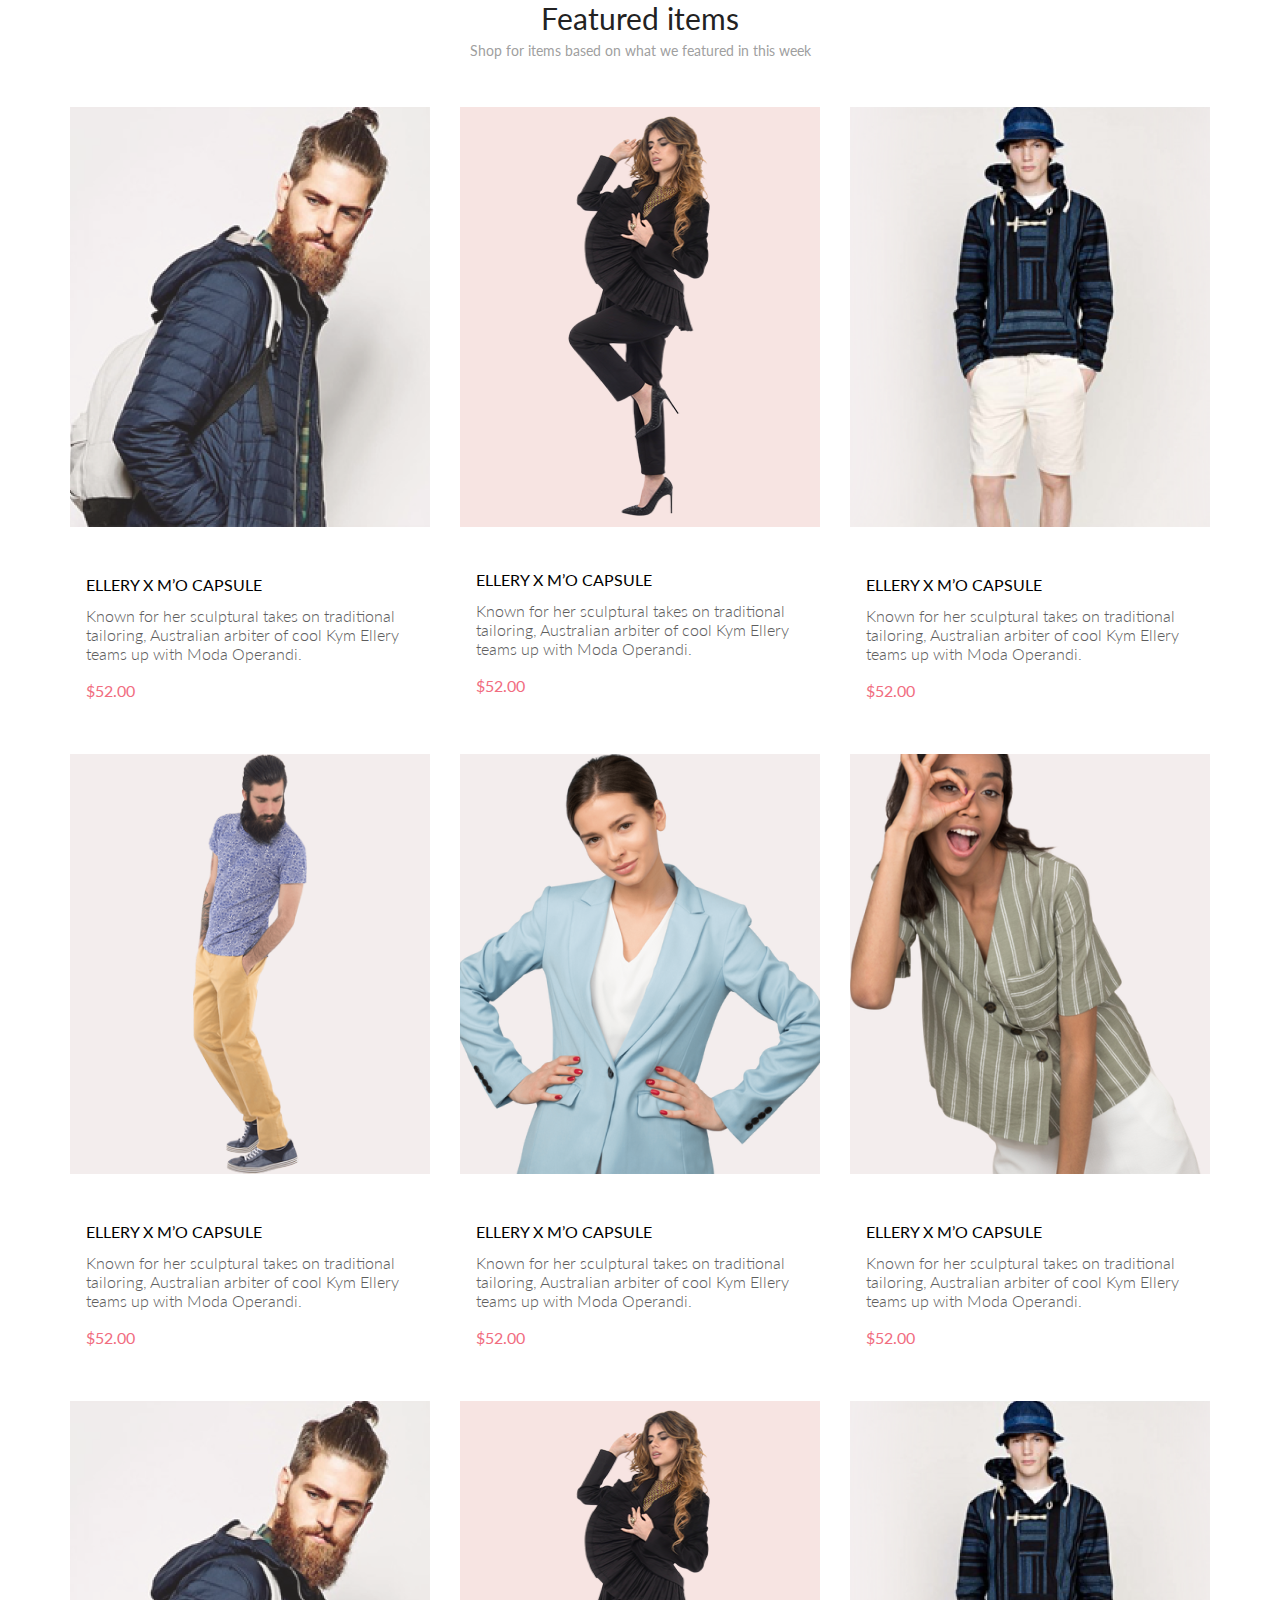
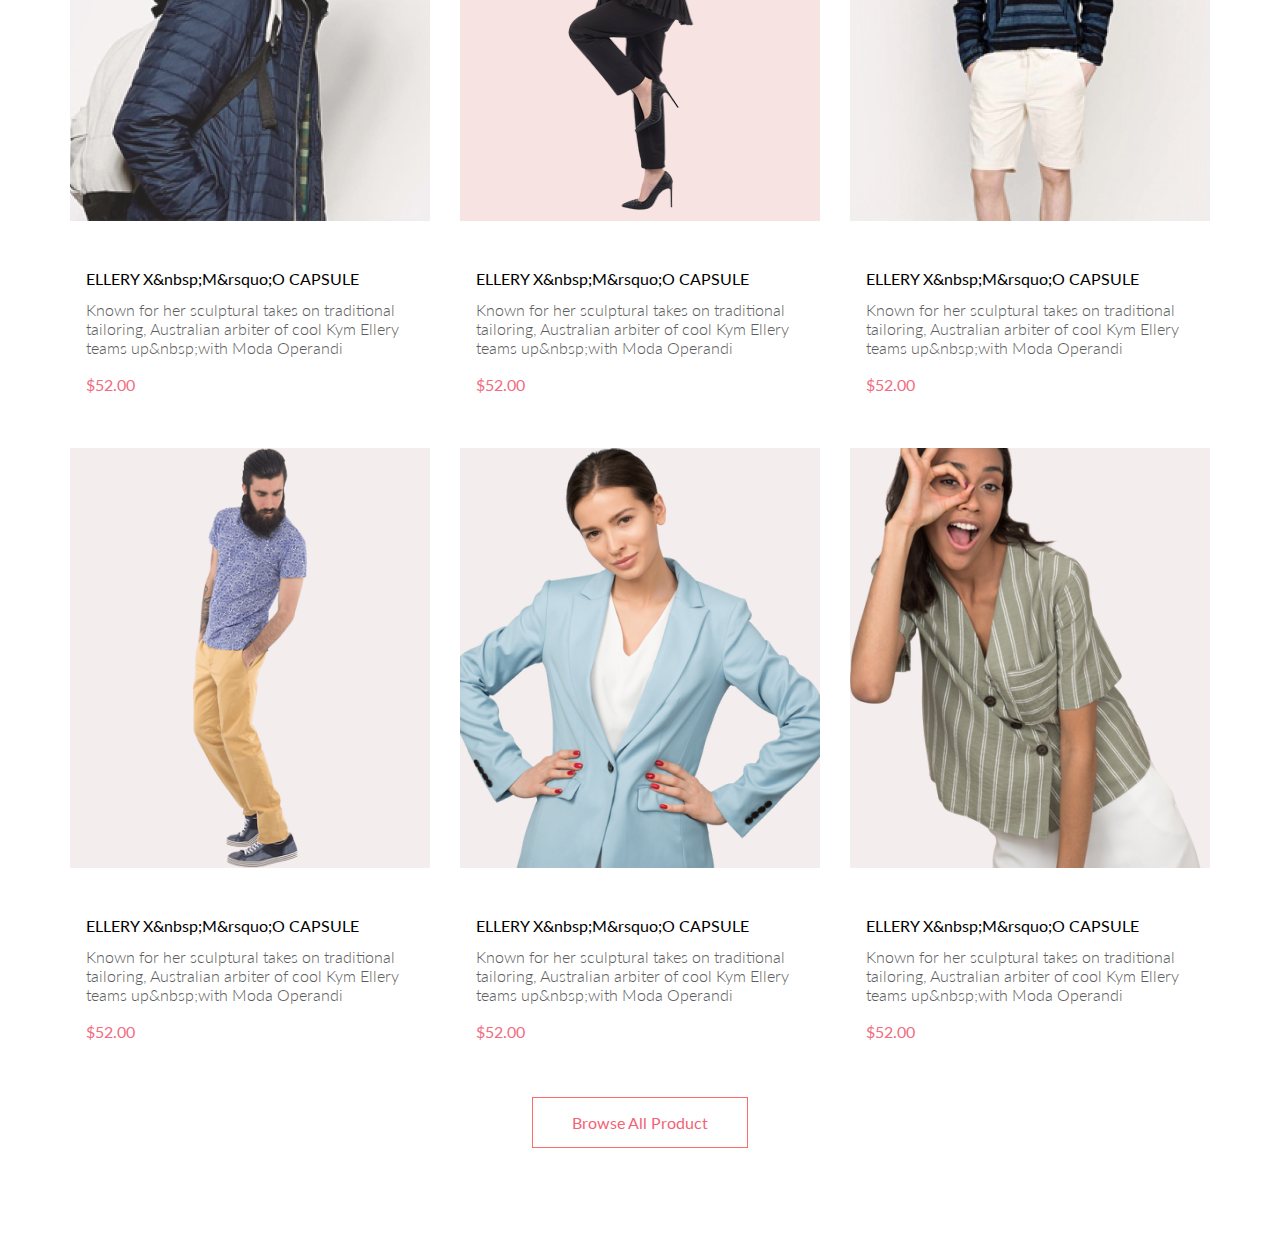
<file: HWs/HW_5/index.html>
<!DOCTYPE html>
<html lang="en">
    <head>

        <link rel="preconnect" href="https://fonts.googleapis.com">
        <link rel="preconnect" href="https://fonts.gstatic.com" crossorigin>
        <link
            href="https://fonts.googleapis.com/css2?family=Lato:ital,wght@0,400;1,900&family=Open+Sans&display=swap"
            rel="stylesheet">
        <link rel="preconnect" href="https://fonts.googleapis.com">
        <link rel="preconnect" href="https://fonts.gstatic.com" crossorigin>
        <link
            href="https://fonts.googleapis.com/css2?family=Lato:ital,wght@0,400;1,700;1,900&family=Open+Sans&display=swap"
            rel="stylesheet">
        <link rel="stylesheet" href="style.css">
        <meta charset="UTF-8">
        <meta http-equiv="X-UA-Compatible" content="IE=edge">
        <meta name="viewport" content="width=device-width, initial-scale=1.0">
        <title>Online_mall</title>
        <link href="https://cdn.jsdelivr.net/npm/bootstrap@5.3.1/dist/css/bootstrap.min.css" rel="stylesheet" integrity="sha384-4bw+/aepP/YC94hEpVNVgiZdgIC5+VKNBQNGCHeKRQN+PtmoHDEXuppvnDJzQIu9"
            crossorigin="anonymous">
    </head>
    <body>

        <h1 class="title_bottom">Featured items</h1>
        <h2 class="subtitle_bottom">Shop for items based on&nbsp;what we
            featured in&nbsp;this week</h2>

        <main class="bottom center">
            <div class="bottom_item">
                <img class="bottom_item_img" src="../HW_5/img/img1.png"
                    alt="img1">
                <div class="bottom_item_content">
                    <h1 class="bottom_item_heading">ELLERY X&nbsp;M&rsquo;O CAPSULE</h1>
                    <p class="bottom_item_text">Known for her sculptural takes
                        on
                        traditional tailoring, Australian arbiter of
                        cool
                        Kym
                        Ellery
                        teams up&nbsp;with Moda Operandi.</p>
                    <h2 class="bottom_item_price">$52.00</h2>
                </div>
            </div>
            <div class="bottom_item i2_top">
                <div class="img_item_div">
                    <img class="img_item2" src="../HW_5/img/Image2.png"
                        alt="item_2_top">
                </div>

                <div class="bottom_item_content">
                    <h1 class="bottom_item_heading">ELLERY X&nbsp;M&rsquo;O CAPSULE</h1>
                    <p class="bottom_item_text">Known for her sculptural takes
                        on
                        traditional tailoring, Australian arbiter of
                        cool
                        Kym
                        Ellery
                        teams up&nbsp;with Moda Operandi.</p>
                    <h2 class="bottom_item_price">$52.00</h2>
                </div>
            </div>
            <div class="bottom_item">
                <img class="bottom_item_img" src="../HW_5/img/img3.png"
                    alt="img3">
                <div class="bottom_item_content">
                    <h1 class="bottom_item_heading">ELLERY X&nbsp;M&rsquo;O CAPSULE</h1>
                    <p class="bottom_item_text">Known for her sculptural takes
                        on
                        traditional tailoring, Australian arbiter of
                        cool
                        Kym
                        Ellery
                        teams up&nbsp;with Moda Operandi.</p>
                    <h2 class="bottom_item_price">$52.00</h2>
                </div>
            </div>
            <div class="bottom_item">
                <img class="bottom_item_img" src="../HW_5/img/Img4.png"
                    alt="img4">
                <div class="bottom_item_content">
                    <h1 class="bottom_item_heading">ELLERY X&nbsp;M&rsquo;O CAPSULE</h1>
                    <p class="bottom_item_text">Known for her sculptural takes
                        on
                        traditional tailoring, Australian arbiter of
                        cool
                        Kym
                        Ellery
                        teams up&nbsp;with Moda Operandi.</p>
                    <h2 class="bottom_item_price">$52.00</h2>
                </div>
            </div>
            <div class="bottom_item">
                <img class="bottom_item_img" src="../HW_5/img/img5.png"
                    alt="img5">
                <div class="bottom_item_content">
                    <h1 class="bottom_item_heading">ELLERY X&nbsp;M&rsquo;O CAPSULE</h1>
                    <p class="bottom_item_text">Known for her sculptural takes
                        on
                        traditional tailoring, Australian arbiter of
                        cool
                        Kym
                        Ellery
                        teams up&nbsp;with Moda Operandi.</p>
                    <h2 class="bottom_item_price">$52.00</h2>
                </div>
            </div>
            <div class="bottom_item">
                <img class="bottom_item_img" src="../HW_5/img/img6.png"
                    alt="img6">
                <div class="bottom_item_content">
                    <h1 class="bottom_item_heading">ELLERY X&nbsp;M&rsquo;O CAPSULE</h1>
                    <p class="bottom_item_text">Known for her sculptural takes
                        on
                        traditional tailoring, Australian arbiter of
                        cool
                        Kym
                        Ellery
                        teams up with Moda Operandi.</p>
                    <h2 class="bottom_item_price">$52.00</h2>

                </div>
            </div>
        </main>
        <div class="bot">
            <a class="bot_note" href="#">Browse All Product</a>
        </div>
        <script src="data.js"></script>
        <script>
         
            const data = JSON.parse((JSON.stringify(dataInfo)));
            console.log(data);

            data.forEach(element => {
                    console.log(element.img,"-", element.heading,"-",element.text,"-",element.price);
            });
            data.forEach(element => {
                
            const productBox = document.querySelector('.bottom')
            const productEl = document.createElement('div');
            productEl.classList.add('bottom_item');

            
            const productImg = document.createElement('img');
            productImg.classList.add('bottom_item_img');
            productImg.src = element.img;
            
           
            const productContentEl = document.createElement('div');
            productContentEl.classList.add('bottom_item_content');
            

            const productHeading = document.createElement('p');
            productHeading.classList.add('bottom_item_heading');
            productHeading.textContent = element.heading;

            const productText = document.createElement('p');
            productText.classList.add('bottom_item_text');
            productText.textContent = element.text;

            const productPrice = document.createElement('p');
            productPrice.classList.add('bottom_item_price');
            productPrice.textContent = element.price;

            productBox.appendChild(productEl);
            productEl.appendChild(productImg);
            productEl.appendChild(productContentEl);
            productContentEl.appendChild(productHeading);
            productContentEl.appendChild(productText);
            productContentEl.appendChild(productPrice);

        });

    
        </script>
    </body>
</file>
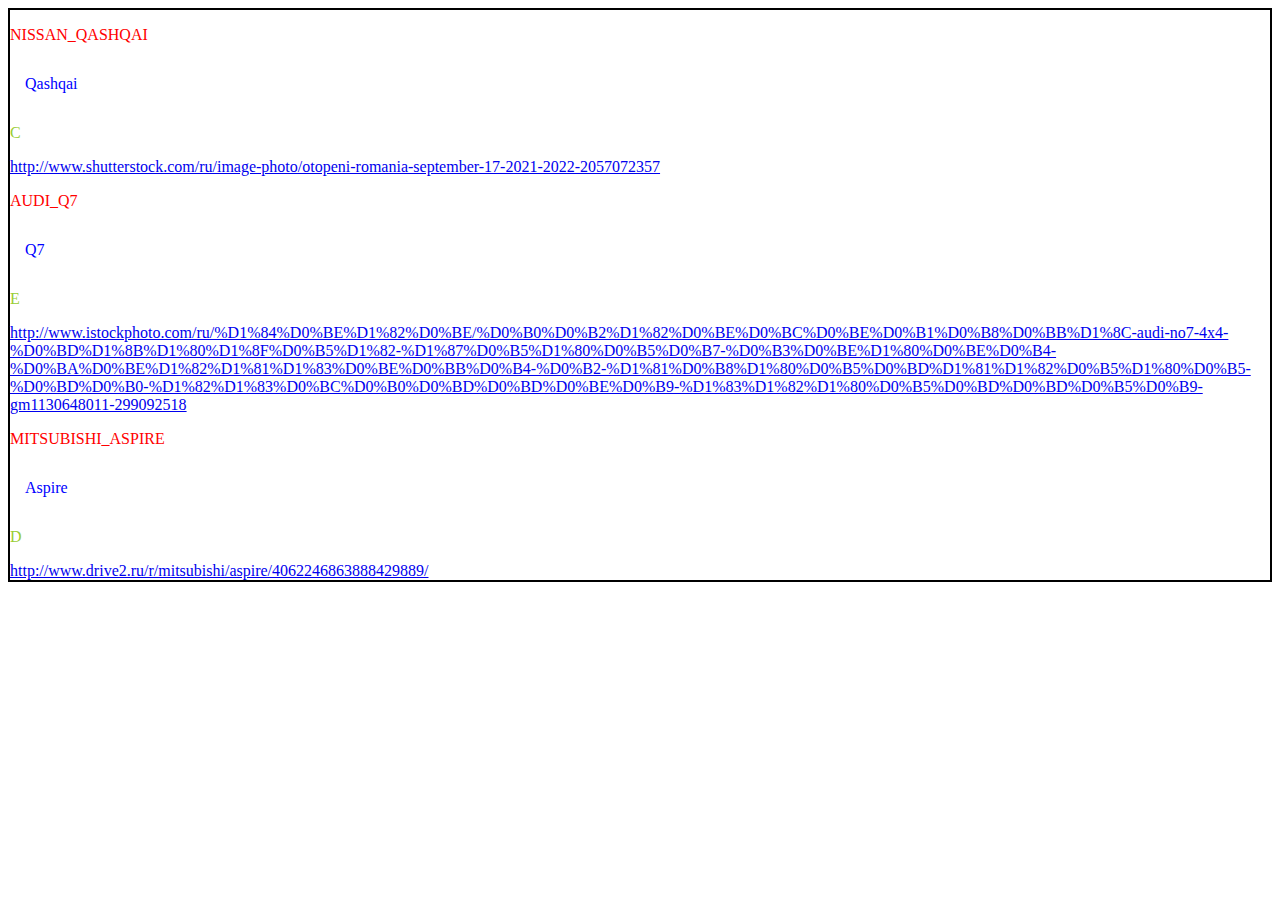
<file: Seminars/Seminar_5/index.html>
<!DOCTYPE html>
<html lang="en">
    <head>
        <meta charset="UTF-8">
        <meta http-equiv="X-UA-Compatible" content="IE=edge">
        <meta name="viewport" content="width=device-width, initial-scale=1.0">
        <title>Car_model</title>
        <style>
            
            .product{
                color: yellowgreen;
                border: 2px solid black;
               
            }
            .product_id{
               color: red;
            }
            .car_name{
             color: blue;
                padding: 15px;
            }
        </style>
    </head>
    <body>
        <div class="content"></div>
        <script src="data.js"></script>
        <script>
            const productContent = document.querySelector('.content');
            const productEl = document.createElement('div');
            productEl.classList.add('product');

            const data = JSON.parse((JSON.stringify(dataInfo)));
            console.log(data);

            data.forEach(element => {
                    console.log(element.id,"-", element.name,"-",element.class,"-",element.url);
            });
            data.forEach(element => {

                const productCarId = document.createElement('p');
                productCarId.classList.add('product_id');
                productCarId.textContent = element.id;

                const productName = document.createElement('p');
                productName.classList.add('car_name');
                productName.textContent = element.name;

                const productClass = document.createElement('p');
                productClass.classList.add('car_class');
                productClass.textContent = element.class;


                const productUrl = document.createElement('a');
                productUrl.href = 'https://www.shutterstock.com/ru/image-photo/otopeni-romania-september-17-2021-2022-2057072357';
                productUrl.textContent = element.url;


                productContent.appendChild(productEl);
                productEl.appendChild(productCarId);
                productEl.appendChild(productName);
                productEl.appendChild(productClass);
                productEl.appendChild(productUrl);
             
        });
</script>

    </body>
</html>
</file>
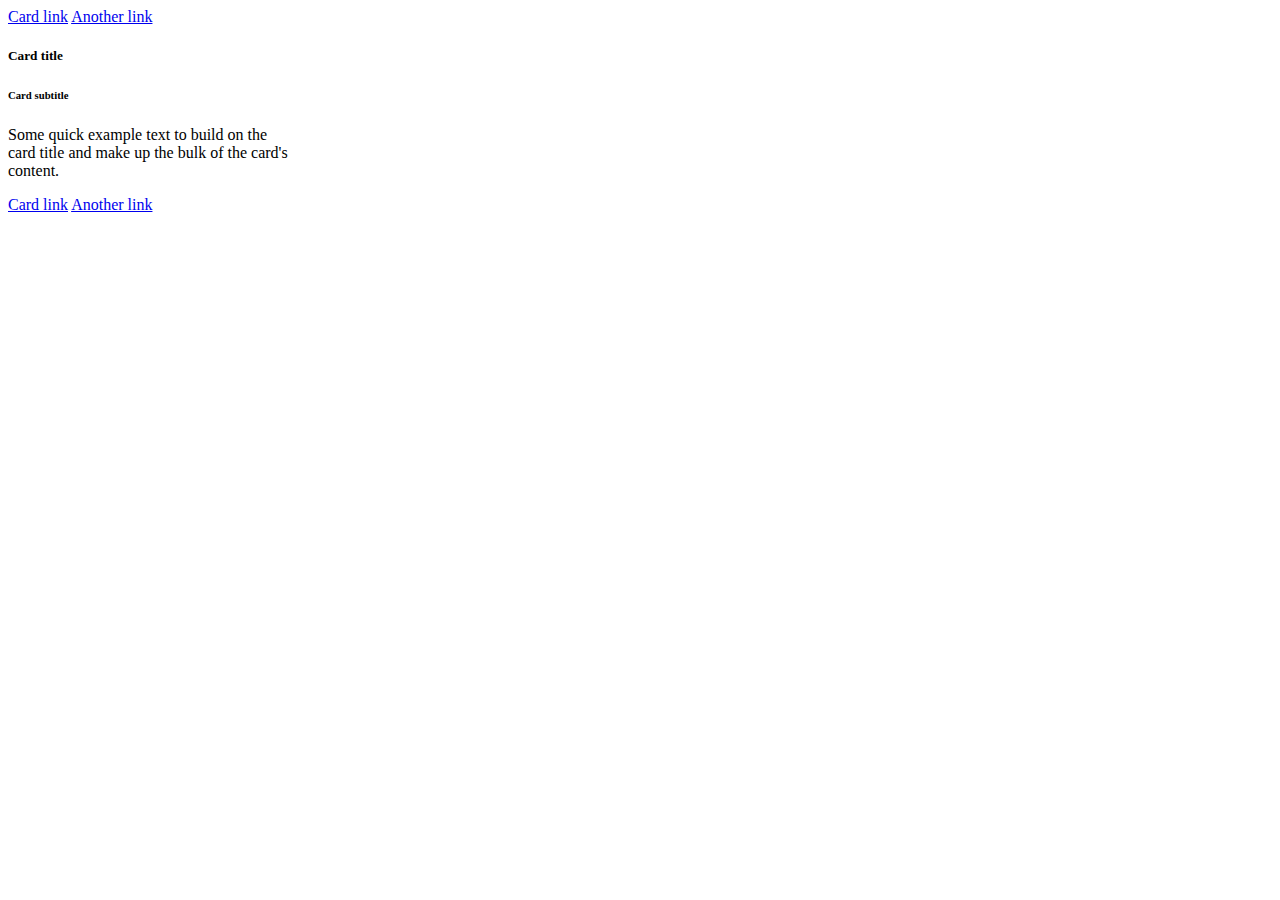
<file: HWs/HW_1/HW_1.html>
<!DOCTYPE html>
<html lang="en">
    <head>
        <meta charset="UTF-8">
        <meta http-equiv="X-UA-Compatible" content="IE=edge">
        <meta name="viewport" content="width=device-width, initial-scale=1.0">
        <title>HW_1</title>
    </head>
    <body>
        <a href="#" class="card-link">Card link</a>
        <a href="#" class="card-link">Another link</a>
        <div class="card" style="width: 18rem;">
            <div class="card-body">
                <h5 class="card-title" data-number="100">Card title</h5>
                <h6 class="card-subtitle mb-2 text-muted">Card subtitle</h6>
                <p class="card-text" data-number="50">
                    Some quick example text to build on the card title and make up the bulk of the card's
                    content.
                </p>
                <a href="#" id="super_link" class="card-link">Card link</a>
                <a href="#" class="card-link" data-number="50">Another link</a>
            </div>
        </div>
        <script>
        "use strict";

// 1. Найти по id, используя getElementById, элемент с id равным "super_link" и вывести этот элемент в консоль.
// const findLink = document.getElementById('super_link');
// console.log(findLink);
// 2. Внутри всех элементов на странице, которые имеют класс "card-link", поменяйте текст внутри элемента на "ссылка".
// const getLink = document.querySelectorAll('.card-link');
// console.log(getLink);
// for (let i = 0; i < getLink.length; i++) {
//     console.log(getLink[i].textContent = 'ссылка');
// }
// 3. Найти все элементы на странице с классом "card-link", которые лежат в элементе с классом "card-body" и вывести полученную коллекцию в консоль.
// const getCardBody = document.querySelectorAll('.card-body .card-link');
// console.log(getCardBody);
// 4. Найти первый попавшийся элемент на странице у которого есть атрибут data-number со значением 50 и вывести его в консоль.
// const findAttribute = document.querySelector('[data-number="50"]');
// console.log(findAttribute);
// 5. Выведите содержимое тега title в консоль.
// const getTitle = document.querySelector('title');
// console.log(getTitle);
// 6. Получите элемент с классом "card-title" и выведите его родительский узел в консоль.
// const getCardTitle = document.querySelector('.card-title');
// console.log(getCardTitle);
// const elementParent = getCardTitle.parentNode;
// console.log(elementParent);
// 7. Создайте тегp`p', запишите внутри него текст "Привет" и добавьте созданный тег в начало элемента, который имеет класс "card".
// const findCard = document.querySelector('.card');
// console.log(findCard);
// const paragraphCard = document.createElement('p');
// paragraphCard.textContent = 'Привет'
// findCard.insertBefore(paragraphCard, findCard.firstChild);
// 8. Удалите тег h6 на странице.
// const findHeading = document.querySelector('h6');
// findHeading.remove();

        </script>
    </body>
</html>
</file>
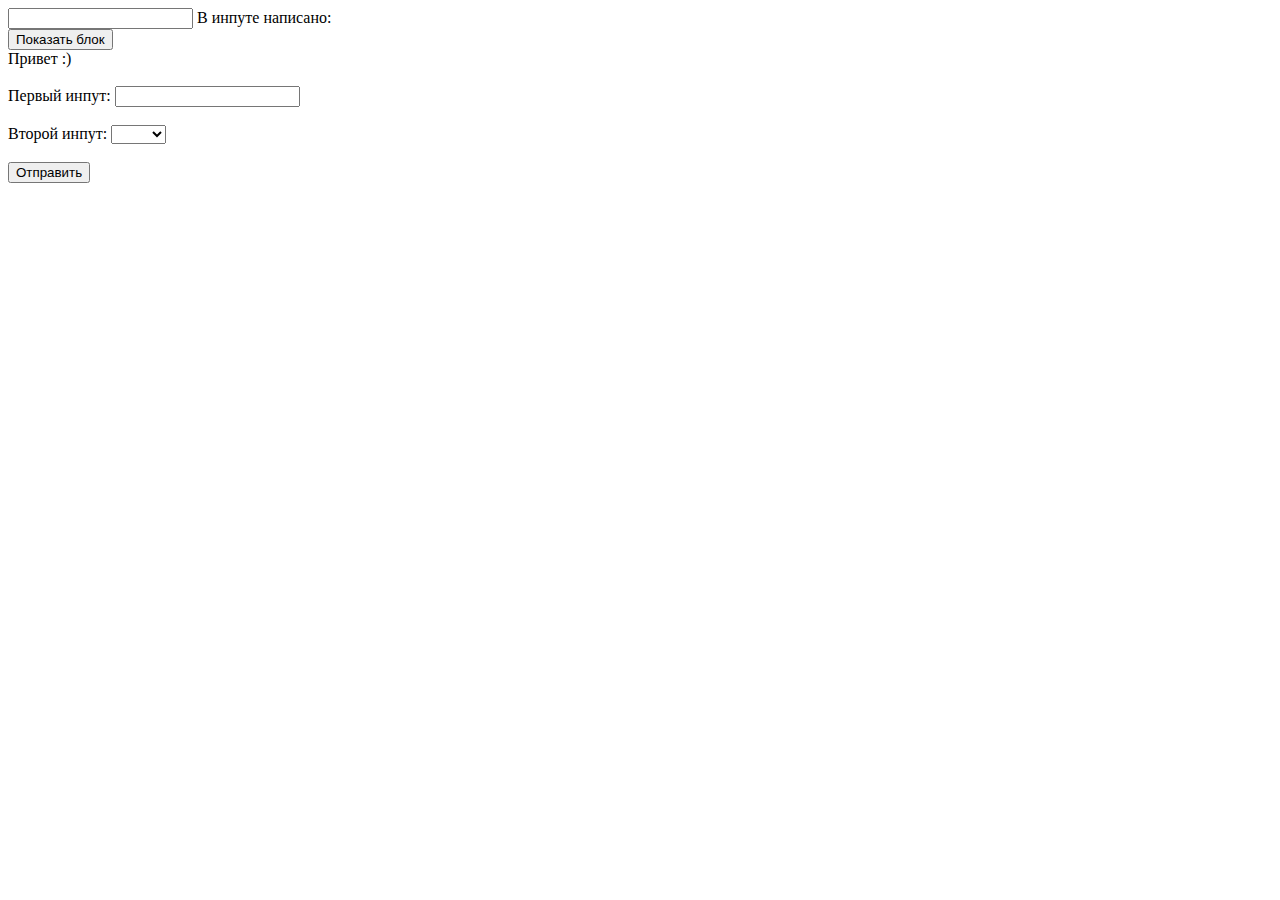
<file: HWs/HW_4/HW_4.html>
<!DOCTYPE html>
<html lang="en">
    <head>
        <meta charset="UTF-8">
        <meta http-equiv="X-UA-Compatible" content="IE=edge">
        <meta name="viewport" content="width=device-width, initial-scale=1.0">
        <title>HW_4</title>
    </head>
    <body>
        <input id="from" class="input" type="text">
        В инпуте написано: <span class="span"></span>

        <br>

        <button class="messageBtn">Показать блок</button>
        <div class="message">
            Привет :)
        </div>


        <br>

        <form class="form">
            <label>
                Первый инпут:
                <input class="form-control" type="text">
            </label>
            <br>
            <br>
            <label>
                Второй инпут:
                <select class="form-control">
                    <option value=""></option>
                    <option value="1">Один</option>
                    <option value="2">Два</option>
                </select>
            </label>
            <br>
            <br>
            <button class="submit" type="submit">Отправить</button>
        </form>

        <script>
          "use strict";
        //   1. При изменении значения в input с id="from", 
        //   значение содержащееся в нем должно моментально отображаться в span. 
        //   То есть при печати в input'е тег span также должен меняться.
    //       function changeTitle() {
    //   const input = document.getElementById("from");
    //   const span = document.querySelector('.span');
    //   span.innerHTML = input.value;
    // oninput="changeTitle()"
    // }

    const input = document.getElementById("from");
    const span = document.querySelector('.span');
    document.addEventListener('input', function (e) {
        span.innerHTML = input.value;
    });

//     2. При клике на кнопку с классом messageBtn необходимо элементу с классом message:
// - добавить два класса: animate_animated и animate_fadeInLeftBig
// - поставить данному элементу стиль visibility в значение 'visible'.
const message = document.querySelector('.message');
const btn = document.querySelector('.messageBtn');
btn.addEventListener('click', function (e) {
    message.classList.add("animate_animated", "animate_fadeInLeftBig");
    message.style.visibility = "visible"; 
});
// 3.Необходимо при отправке формы проверить, заполнены ли все поля в этой форме. Если какое-либо поле не заполнено, форма не должна отправляться, также должны быть подсвечены незаполненные поля (необходимо поставить класс error незаполненным полям). Как только пользователь начинает заполнять какое-либо поле, необходимо, при вводе в данное поле, произвести проверку:
// - Если поле пустое, необходимо данное поле подсветить (поставить класс error данному полю).
// - Если поле было чем-либо заполнено, подсветку (класс error) необходимо убрать.

            const firstInput = document.querySelector(".form-control");
			const secondInput = document.querySelector("select");
			const form = document.querySelector("form");

			form.addEventListener("submit", function (e) {
				e.preventDefault();
                firstInput.style.border = "1px solid black";
                secondInput.style.border = "1px solid black";
                if(firstInput.value === ""){
                    firstInput.style.border = "1px solid red";
                    firstInput.classList.add("error")
                }
                else {
                    firstInput.classList.remove("error")
                    firstInput.style.border = "3px solid green";
                }
                 if (secondInput.value === ""){
                    secondInput.style.border = "1px solid red";
                    secondInput.classList.add("error")
                }
                else {
                    secondInput.classList.remove("error")
                    secondInput.style.border = "3px solid green";
                }
            })
		
         </script>
    </body>
</html>
</file>
<file: HWs/HW_5/style.css>
* {
    margin: 0;
    padding: 0;
    box-sizing: border-box;
}

* {
    box-sizing: border-box;
}

a {
    text-decoration: none;
}

body {
    overflow-x: hidden;
    font-family: "Lato", sans-serif;
}

.center {
    padding-left: calc(50% - 570px);
    padding-right: calc(50% - 570px);
}

img {
    max-width: 100%;
}

.title_bottom {
    color: #222;
    font-size: 30px;
    font-style: normal;
    font-weight: 400;
    line-height: normal;
    text-align: center;
    padding-bottom: 6px;
}

.subtitle_bottom {
    color: #9F9F9F;
    font-size: 14px;
    font-style: normal;
    font-weight: 400;
    line-height: normal;
    text-align: center;
    padding-bottom: 48px;
}

.bottom {
    display: grid;
    grid-template-columns: repeat(3, 1fr);
    gap: 30px;
    padding-bottom: 32px;
}

.bottom_item {
    position: relative;
    display: flex;
    flex-shrink: 0;
    flex-wrap: wrap;
}

.bottom_item_content {
    display: flex;
    padding: 24px 16px;
    flex-direction: column;
    justify-content: center;
    align-items: flex-start;
}

.bottom_item_img {
    padding-bottom: 24px;
}

.bottom_item_heading {
    color: #000;
    font-size: 16px;
    font-style: normal;
    font-weight: 400;
    line-height: normal;
    padding-bottom: 12px;
}

.bottom_item_text {
    color: #5D5D5D;
    font-size: 16px;
    font-style: normal;
    font-weight: 300;
    line-height: normal;
    padding-bottom: 18px;
}

.bottom_item_price {
    color: #F16D7F;
    font-size: 16px;
    font-style: normal;
    font-weight: 400;
    line-height: normal;
}

.bot {
    margin-bottom: 95px;
    display: flex;
    align-items: center;
    justify-content: center;
}

.bot_note {
    color: #F26376;
    font-size: 16px;
    font-style: normal;
    font-weight: 400;
    line-height: normal;
    border: 1px solid #FF6A6A;
    padding: 15px 39px 15px 39px;
}

.bot_note:hover {
    background-color: #F1E4E6;
    color: black;
    transition: all 0.3s;
}
</file>
